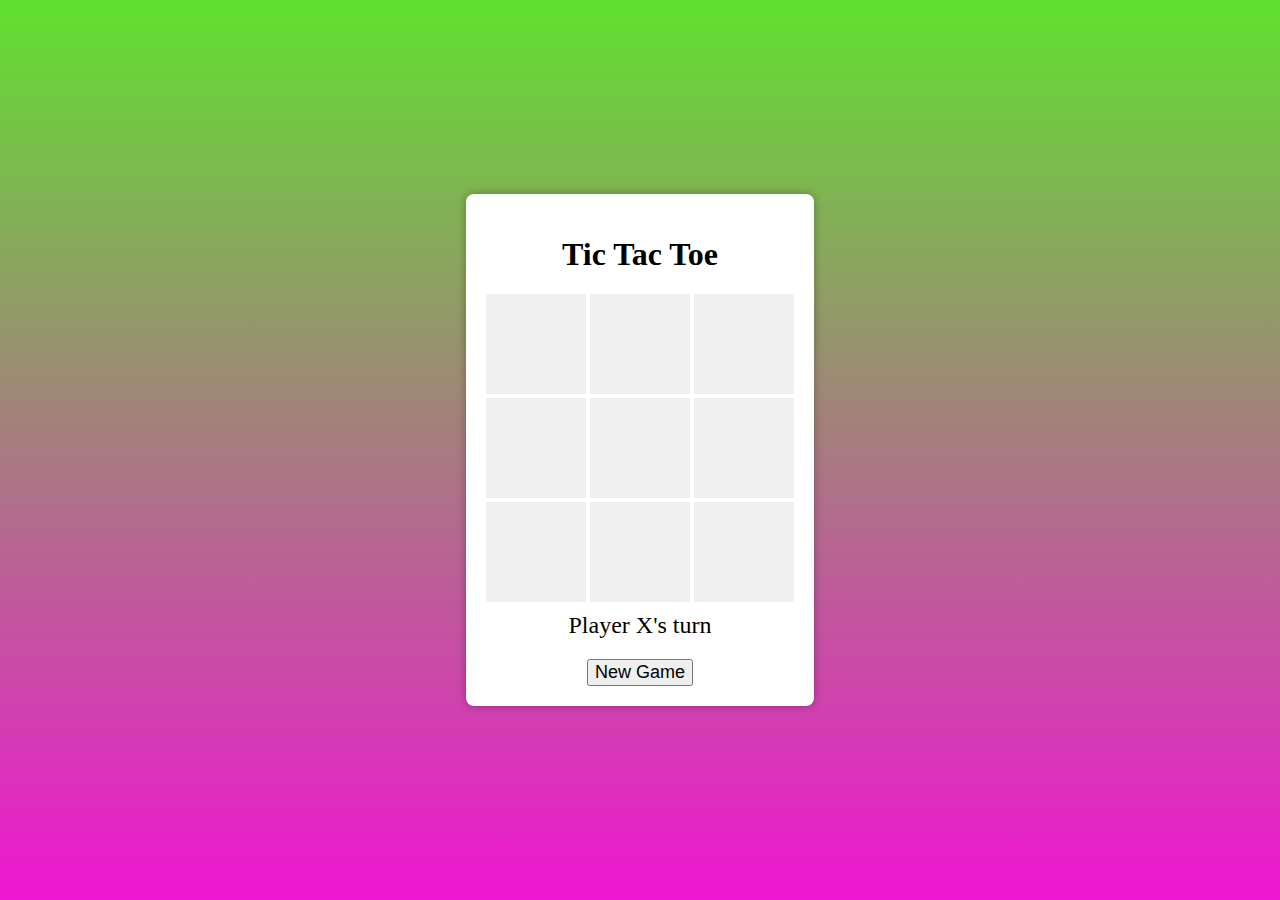
<file: webpage/New folder/Index.html>
<!DOCTYPE html>
<html lang="en">
<head>
    <meta charset="UTF-8">
    <meta name="viewport" content="width=device-width, initial-scale=1.0">
    <title>Tic Tac Toe</title>
    <link rel="stylesheet" href="Style.css">
</head>
<body>
    <div class="game-container">
        <h1>Tic Tac Toe</h1>
        <div class="board">
            <div class="cell" onclick="makeMove(0)"></div>
            <div class="cell" onclick="makeMove(1)"></div>
            <div class="cell" onclick="makeMove(2)"></div>
            <div class="cell" onclick="makeMove(3)"></div>
            <div class="cell" onclick="makeMove(4)"></div>
            <div class="cell" onclick="makeMove(5)"></div>
            <div class="cell" onclick="makeMove(6)"></div>
            <div class="cell" onclick="makeMove(7)"></div>
            <div class="cell" onclick="makeMove(8)"></div>
        </div>
        <div id="message" class="message">Player X's turn</div>
        <button id="new-game-button" onclick="resetBoard()">New Game</button>
    </div>
    <div id="result-screen" class="result-screen hidden">
        <div class="result-message" id="result-message"></div>
        <button id="play-again-button" onclick="playAgain()">Play Again</button>
    </div>
    <script src="script.js"></script>
</body>
</html>
</file>
<file: webpage/New folder/Style.css>
body {
    background: linear-gradient(to bottom, #61e02f, #ef16d2);
    margin: 0;
    display: flex;
    justify-content: center;
    align-items: center;
    height: 100vh;
}

.game-container {
    background: #fff;
    padding: 20px;
    border-radius: 8px;
    text-align: center;
    box-shadow: 0 0 10px rgba(0, 0, 0, 0.3);
}

.board {
    display: grid;
    grid-template-columns: repeat(3, 100px);
    gap: 4px;
    margin-top: 20px;
}

.cell {
    width: 100px;
    height: 100px;
    background-color: #f0f0f0;
    display: flex;
    align-items: center;
    justify-content: center;
    font-size: 36px;
    cursor: pointer;
}

.message {
    font-size: 24px;
    margin-top: 10px;
}

button {
    margin-top: 20px;
    font-size: 18px;
}

.result-screen {
    position: fixed;
    top: 0;
    left: 0;
    width: 100%;
    height: 100%;
    background: rgba(0, 0, 0, 0.8);
    display: flex;
    flex-direction: column;
    justify-content: center;
    align-items: center;
    z-index: 1;
}

.result-message {
    font-size: 32px;
    margin-bottom: 20px;
    color: #fff;
}

.hidden {
    display: none;
}
</file>
